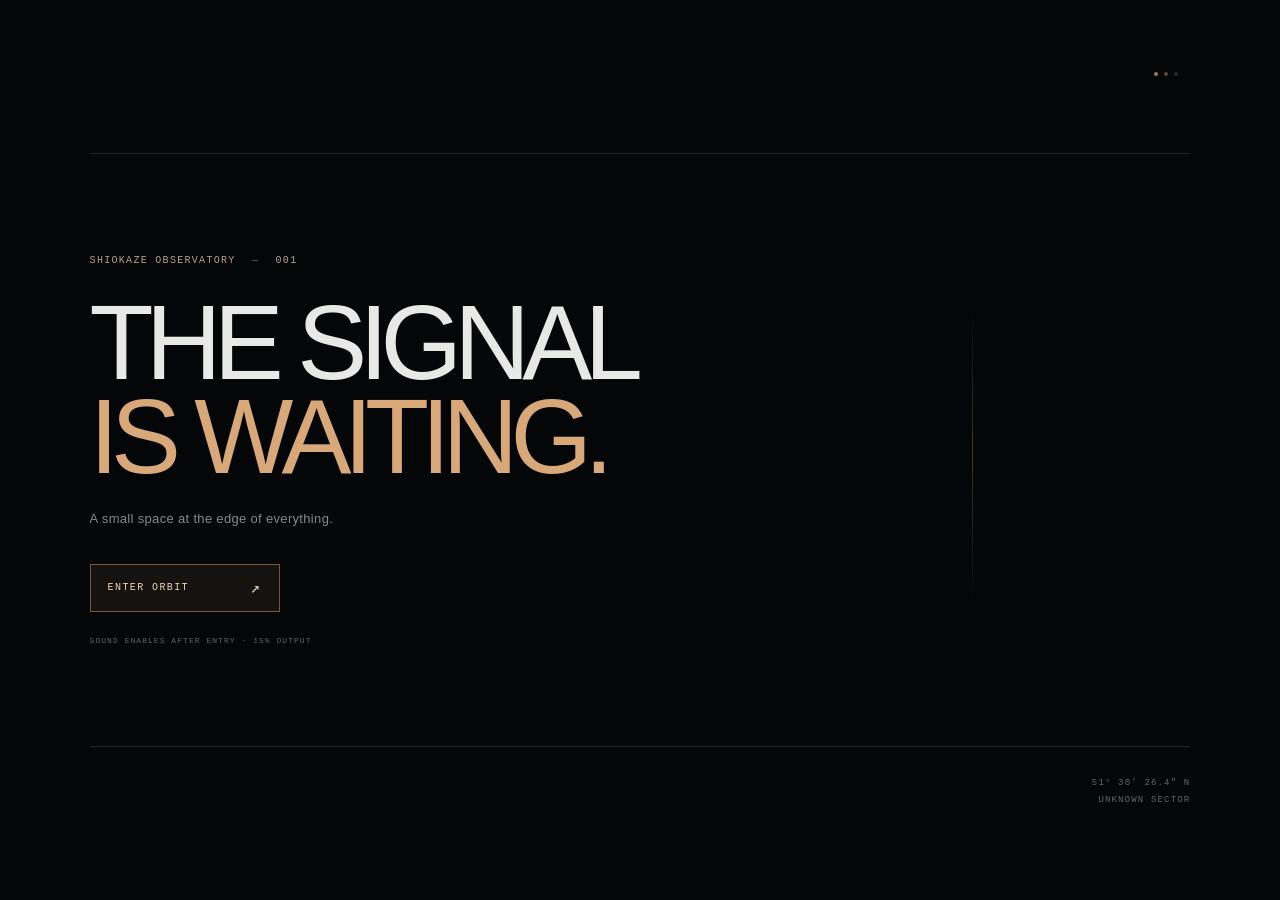
<file: event-horizon/index.html>
<!doctype html>
<html lang="en">
<head>
  <meta charset="utf-8">
  <meta name="viewport" content="width=device-width, initial-scale=1, viewport-fit=cover">
  <meta name="theme-color" content="#050608">
  <meta name="color-scheme" content="dark">
  <meta name="description" content="Shiokaze — a personal space beyond the event horizon.">
  <meta property="og:type" content="profile">
  <meta property="og:title" content="SHIOKAZE — EVENT HORIZON">
  <meta property="og:description" content="A personal space beyond the event horizon.">
  <meta property="og:image" content="../assets/avatar.jpg">
  <title>SHIOKAZE — EVENT HORIZON</title>
  <link rel="icon" href="../assets/favicon.jpg" type="image/jpeg">
  <link rel="stylesheet" href="style.css">
  <script src="app.js" defer></script>
</head>
<body class="is-locked">
  <canvas id="universe" aria-hidden="true"></canvas>
  <div class="scene-vignette" aria-hidden="true"></div>

  <div class="entry-layer" id="entry-layer" role="dialog" aria-modal="true" aria-label="Enter the observatory">
    <div class="entry-mark"><span></span><span></span><span></span></div>
    <div class="entry-copy">
      <p class="eyebrow">SHIOKAZE OBSERVATORY <span>—</span> 001</p>
      <h1>THE SIGNAL<br><em>IS WAITING.</em></h1>
      <p class="entry-note">A small space at the edge of everything.</p>
      <button class="enter-button" id="enter-button" type="button">
        <span>ENTER ORBIT</span><i aria-hidden="true">↗</i>
      </button>
      <p class="entry-foot">SOUND ENABLES AFTER ENTRY · 15% OUTPUT</p>
    </div>
    <div class="entry-coordinate">51° 30' 26.4" N<br>UNKNOWN SECTOR</div>
    <div class="entry-line" aria-hidden="true"></div>
  </div>

  <main id="observatory">
    <header class="topbar">
      <a class="brand" href="./" aria-label="Shiokaze observatory home">
        <span class="brand-symbol" aria-hidden="true"><i></i><i></i><i></i></span>
        <span><strong>SHIOKAZE</strong><small>PERSONAL OBSERVATORY</small></span>
      </a>
      <div class="topbar-right">
        <div class="clock-block">
          <span class="tiny-label" id="timezone">LOCAL TIME</span>
          <time id="clock">00:00:00</time>
        </div>
        <button class="sound-button" id="sound-toggle" type="button" aria-pressed="false" title="Toggle ambient audio">
          <span class="sound-icon" aria-hidden="true">♫</span><span id="sound-label">SOUND OFF</span>
        </button>
      </div>
    </header>

    <div class="scene-caption">
      <span class="caption-index">FIELD NOTE / 001</span>
      <span class="caption-rule"></span>
      <span class="caption-text">AN OBJECT OF CURIOUS GRAVITY</span>
    </div>

    <section class="hero" aria-label="Shiokaze profile">
      <div class="hero-kicker"><span class="live-dot"></span> SYSTEM ONLINE <span class="hero-kicker-muted">· PERSONAL SPACE</span></div>
      <h2>SHIOKAZE</h2>
      <p class="hero-description">Somewhere between <span>code</span>, sound<br>and other worlds.</p>
      <div class="hero-divider"></div>
      <div class="hero-foot">
        <span>NO FIXED COORDINATES</span>
        <span>SCROLL NOT REQUIRED</span>
      </div>
    </section>

    <div class="blackhole-label" aria-hidden="true">
      <span class="label-line"></span>
      <span>EVENT HORIZON</span>
      <span class="label-sub">R = 2GM / C²</span>
    </div>

    <nav class="orbit-nav" aria-label="Explore the observatory">
      <button class="orbit-node node-identity" type="button" data-module="identity" aria-controls="module-panel">
        <span class="node-number">01</span><span class="node-text"><strong>IDENTITY</strong><small>WHO IS HERE</small></span><i aria-hidden="true">↗</i>
      </button>
      <button class="orbit-node node-signal" type="button" data-module="signal" aria-controls="module-panel">
        <span class="node-number">02</span><span class="node-text"><strong>SIGNAL</strong><small>NOW PLAYING / STATUS</small></span><i aria-hidden="true">↗</i>
      </button>
      <button class="orbit-node node-transmissions" type="button" data-module="transmissions" aria-controls="module-panel">
        <span class="node-number">03</span><span class="node-text"><strong>TRANSMISSIONS</strong><small>LEAVE A MESSAGE</small></span><i aria-hidden="true">↗</i>
      </button>
      <button class="orbit-node node-network" type="button" data-module="network" aria-controls="module-panel">
        <span class="node-number">04</span><span class="node-text"><strong>NETWORK</strong><small>FIND ME ELSEWHERE</small></span><i aria-hidden="true">↗</i>
      </button>
    </nav>

    <footer class="bottom-bar">
      <div class="visit-stat"><span class="tiny-label">OBSERVERS</span><strong id="visit-count">—</strong></div>
      <div class="rating-block">
        <span class="tiny-label">RATE THIS SPACE</span>
        <div class="rating-stars" id="rating-stars" role="radiogroup" aria-label="Rate this site">
          <button type="button" data-rating="1" role="radio" aria-checked="false" aria-label="1 star">✳</button>
          <button type="button" data-rating="2" role="radio" aria-checked="false" aria-label="2 stars">✳</button>
          <button type="button" data-rating="3" role="radio" aria-checked="false" aria-label="3 stars">✳</button>
          <button type="button" data-rating="4" role="radio" aria-checked="false" aria-label="4 stars">✳</button>
          <button type="button" data-rating="5" role="radio" aria-checked="false" aria-label="5 stars">✳</button>
        </div>
        <span class="rating-average" id="rating-value">—</span>
      </div>
      <div class="bottom-note">YOU ARE NOT AT THE CENTRE OF THE UNIVERSE.<br>YOU ARE AT THE CENTRE OF THIS PAGE.</div>
    </footer>

    <div class="panel-backdrop" id="panel-backdrop"></div>
    <aside class="module-panel" id="module-panel" aria-live="polite" aria-label="Observatory module" hidden>
      <div class="panel-heading">
        <div><span class="panel-kicker" id="panel-kicker">01 / IDENTITY</span><h3 id="panel-title">IDENTITY</h3></div>
        <button class="panel-close" id="panel-close" type="button" aria-label="Close module">×</button>
      </div>
      <div class="panel-content" id="panel-content"></div>
    </aside>

    <div class="toast" id="toast" role="status" aria-live="polite"></div>
  </main>

  <template id="identity-template">
    <div class="identity-card">
      <div class="identity-top">
        <img class="identity-avatar" src="../assets/avatar.jpg" alt="Shiokaze avatar">
        <div><span class="tiny-label">SUBJECT / 001</span><h4>SHIOKAZE</h4><p class="identity-role">INDEPENDENT DIGITAL EXPLORER</p></div>
      </div>
      <p class="module-lead">I build things, explore strange systems, modify virtual worlds and collect sounds that feel like memories.</p>
      <div class="identity-facts">
        <div><span>LOCAL TIME</span><strong id="identity-clock">—</strong></div>
        <div><span>TIMEZONE</span><strong id="identity-timezone">—</strong></div>
        <div><span>STATUS</span><strong><i class="mini-live"></i> SOMEWHERE ONLINE</strong></div>
      </div>
      <div class="module-section-title">A FEW THINGS I RETURN TO</div>
      <div class="interest-list"><span>GAME MODDING</span><span>WEB EXPERIMENTS</span><span>MAPS & SYSTEMS</span><span>MUSIC</span></div>
    </div>
  </template>

  <template id="signal-template">
    <div class="signal-card">
      <div class="signal-section">
        <div class="module-section-title">DISCORD PRESENCE <span class="source-label">LIVE</span></div>
        <div class="discord-row">
          <div class="discord-avatar-wrap"><img id="discord-avatar" src="https://cdn.discordapp.com/embed/avatars/0.png" alt=""><span id="discord-status-dot"></span></div>
          <div class="discord-copy"><strong id="discord-name">Shiokaze</strong><span id="discord-status">CONNECTING</span><p id="discord-activity">Waiting for signal…</p></div>
        </div>
      </div>
      <div class="signal-section">
        <div class="module-section-title"><span id="music-state">LAST LISTENED</span><span class="source-label">LISTENBRAINZ</span></div>
        <div class="track-feature">
          <div class="track-art" id="track-art"><span>♪</span></div>
          <div class="track-copy"><strong id="track-title">Waiting for a track…</strong><span id="track-artist">—</span><small id="track-album"></small><a id="track-link" href="#" target="_blank" rel="noopener" hidden>OPEN RECORDING ↗</a></div>
        </div>
      </div>
      <div class="signal-section">
        <div class="module-section-title">RECENT ROTATION <span class="source-label">@SH10KAZE</span></div>
        <div class="listening-list" id="listening-list"><div class="empty-line">COLLECTING LISTENS…</div></div>
      </div>
      <div class="signal-section">
        <div class="module-section-title">REPEATED FREQUENCIES</div>
        <div class="artist-list" id="artist-list"><div class="empty-line">NO DATA YET</div></div>
      </div>
    </div>
  </template>

  <template id="transmissions-template">
    <div class="transmissions-card">
      <p class="module-lead">A message sent from your side of the horizon. Keep it short; I will read it.</p>
      <div class="transmission-list" id="guestbook-list"><div class="empty-line">LOADING TRANSMISSIONS…</div></div>
      <form class="transmission-form" id="guestbook-form">
        <label for="guest-name">YOUR CALLSIGN</label>
        <input id="guest-name" name="name" maxlength="32" autocomplete="name" placeholder="anonymous">
        <label for="guest-message">MESSAGE</label>
        <textarea id="guest-message" name="message" maxlength="160" rows="3" placeholder="Send a transmission…" required></textarea>
        <input id="guest-website" class="honeypot" type="text" tabindex="-1" autocomplete="off" aria-hidden="true">
        <div class="form-bottom"><span>MAX 160 CHARACTERS</span><button type="submit" id="guest-submit">SEND TRANSMISSION ↗</button></div>
      </form>
      <div class="owner-row"><span>ARE YOU THE OPERATOR?</span><button type="button" id="owner-open">OWNER ACCESS ↗</button></div>
    </div>
  </template>

  <template id="network-template">
    <div class="network-card">
      <p class="module-lead">Other places where parts of this signal can be found.</p>
      <a class="network-link" href="https://github.com/ShiokazeE" target="_blank" rel="noopener"><span class="network-index">01</span><span><strong>GITHUB</strong><small>CODE / PROJECTS / EXPERIMENTS</small></span><i>↗</i></a>
      <a class="network-link" href="https://steamcommunity.com/id/shiokazeIII/" target="_blank" rel="noopener"><span class="network-index">02</span><span><strong>STEAM</strong><small>GAMES / WORKSHOP / WORLDS</small></span><i>↗</i></a>
      <a class="network-link" href="mailto:lopgg96@gmail.com"><span class="network-index">03</span><span><strong>EMAIL</strong><small>DIRECT TRANSMISSION</small></span><i>↗</i></a>
      <button class="copy-address" id="copy-address" type="button" data-email="lopgg96@gmail.com">COPY EMAIL ADDRESS</button>
      <div class="network-foot">NO TRACKERS. NO MARKETING. JUST A FEW LINKS.</div>
    </div>
  </template>

  <div class="owner-modal" id="owner-modal" hidden>
    <div class="owner-backdrop" data-owner-close></div>
    <form class="owner-panel" id="owner-form" autocomplete="on">
      <div class="owner-head"><span>OPERATOR ACCESS</span><button type="button" data-owner-close aria-label="Close">×</button></div>
      <input id="owner-email" type="email" autocomplete="username" placeholder="email" required>
      <input id="owner-password" type="password" autocomplete="current-password" placeholder="password" required>
      <button class="owner-submit" type="submit">AUTHENTICATE ↗</button>
      <button class="owner-logout" id="owner-logout" type="button" hidden>END SESSION</button>
      <p id="owner-session" hidden>OPERATOR SESSION ACTIVE</p>
      <div class="owner-error" id="owner-error" role="alert"></div>
    </form>
  </div>

  <audio id="ambience" preload="none" loop playsinline>
    <source src="../assets/murasame.mp3" type="audio/mpeg">
  </audio>
</body>
</html>
</file>
<file: event-horizon/style.css>
:root {
  color-scheme: dark;
  --bg: #050608;
  --panel: rgba(10, 12, 16, .94);
  --line: rgba(226, 231, 236, .13);
  --line-strong: rgba(226, 231, 236, .24);
  --text: #e8e9e7;
  --muted: #8b9298;
  --faint: #545d64;
  --accent: #d9a879;
  --accent-soft: rgba(217, 168, 121, .16);
  --mono: "IBM Plex Mono", "SFMono-Regular", Consolas, "Liberation Mono", monospace;
  --sans: Inter, "Segoe UI", Helvetica, Arial, sans-serif;
  font-synthesis: none;
}
* { box-sizing: border-box; }
html, body { width: 100%; height: 100%; margin: 0; }
body {
  overflow: hidden;
  background: var(--bg);
  color: var(--text);
  font-family: var(--sans);
  -webkit-font-smoothing: antialiased;
  text-rendering: optimizeLegibility;
}
button, input, textarea { font: inherit; }
button { color: inherit; }
a { color: inherit; text-decoration: none; }
[hidden] { display: none !important; }

#universe {
  position: fixed;
  inset: 0;
  z-index: 0;
  width: 100%;
  height: 100%;
  display: block;
}
.scene-vignette {
  position: fixed;
  inset: 0;
  z-index: 1;
  pointer-events: none;
  background:
    linear-gradient(90deg, rgba(5,6,8,.62) 0%, rgba(5,6,8,.17) 38%, transparent 68%),
    linear-gradient(0deg, rgba(5,6,8,.72) 0%, transparent 26%, transparent 76%, rgba(5,6,8,.3) 100%);
}
#observatory {
  position: relative;
  z-index: 2;
  width: 100%;
  height: 100%;
  min-height: 540px;
  opacity: 0;
  visibility: hidden;
  transition: opacity 1.25s ease, visibility 1.25s ease;
}
body.is-entered #observatory { opacity: 1; visibility: visible; }

.entry-layer {
  position: fixed;
  inset: 0;
  z-index: 20;
  display: grid;
  grid-template-columns: 1fr minmax(0, 1fr);
  align-items: center;
  padding: clamp(28px, 7vw, 112px);
  background: #050608;
  transition: opacity .9s ease, visibility .9s ease, transform 1.1s cubic-bezier(.2,.7,.1,1);
}
.entry-layer::before, .entry-layer::after {
  content: "";
  position: absolute;
  background: var(--line);
  pointer-events: none;
}
.entry-layer::before { left: 7vw; right: 7vw; top: 17vh; height: 1px; }
.entry-layer::after { left: 7vw; right: 7vw; bottom: 17vh; height: 1px; }
.entry-layer.is-leaving { opacity: 0; visibility: hidden; transform: scale(1.025); }
.entry-mark {
  position: absolute;
  right: 8vw;
  top: 8vh;
  display: flex;
  gap: 6px;
  align-items: center;
}
.entry-mark span { display: block; width: 4px; height: 4px; border-radius: 50%; background: var(--accent); opacity: .7; }
.entry-mark span:nth-child(2) { opacity: .4; }
.entry-mark span:nth-child(3) { opacity: .2; }
.entry-copy { position: relative; z-index: 1; max-width: 570px; padding: 8vh 0; }
.eyebrow, .entry-foot, .entry-coordinate, .tiny-label, .caption-index, .caption-text, .hero-kicker, .hero-foot,
.panel-kicker, .module-section-title, .source-label, .identity-facts span, .interest-list, .form-bottom,
.owner-row, .network-foot, .network-link small, .discord-copy > span, .track-copy small, .empty-line {
  font-family: var(--mono);
  letter-spacing: .13em;
  text-transform: uppercase;
}
.eyebrow { color: #b2a18e; font-size: 10px; margin: 0 0 30px; }
.eyebrow span { color: #5f6264; padding: 0 9px; }
.entry-copy h1 {
  margin: 0;
  font-size: clamp(58px, 8.2vw, 124px);
  line-height: .89;
  font-weight: 500;
  letter-spacing: -.075em;
}
.entry-copy h1 em { font-style: normal; color: var(--accent); }
.entry-note { color: #83898d; font-size: 13px; margin: 28px 0 38px; letter-spacing: .025em; }
.enter-button {
  height: 48px;
  min-width: 190px;
  padding: 0 17px;
  display: inline-flex;
  align-items: center;
  justify-content: space-between;
  gap: 32px;
  border: 1px solid rgba(217,168,121,.48);
  background: rgba(217,168,121,.07);
  color: #ead2ba;
  font: 10px var(--mono);
  letter-spacing: .14em;
  cursor: pointer;
  transition: background .25s ease, border-color .25s ease, transform .25s ease;
}
.enter-button:hover { background: rgba(217,168,121,.15); border-color: var(--accent); transform: translateY(-2px); }
.enter-button i { font-style: normal; font-size: 16px; }
.entry-foot { color: #5d6468; font-size: 8px; margin: 24px 0 0; }
.entry-coordinate { align-self: end; justify-self: end; color: #5f676c; font-size: 9px; line-height: 1.9; text-align: right; padding-bottom: 1px; }
.entry-line { position: absolute; width: 1px; height: 33vh; right: 24vw; top: 34vh; background: linear-gradient(transparent, rgba(217,168,121,.3), transparent); }

.topbar {
  position: absolute;
  top: 0;
  left: 0;
  right: 0;
  height: 104px;
  padding: 27px 5.5vw;
  display: flex;
  align-items: flex-start;
  justify-content: space-between;
}
.brand { display: inline-flex; gap: 13px; align-items: center; }
.brand-symbol { position: relative; width: 28px; height: 28px; display: block; transform: rotate(-30deg); }
.brand-symbol i { position: absolute; border: 1px solid rgba(217,168,121,.8); border-radius: 50%; inset: 2px 7px; }
.brand-symbol i:nth-child(2) { transform: rotate(60deg); }
.brand-symbol i:nth-child(3) { transform: rotate(120deg); }
.brand strong { display: block; font-size: 11px; letter-spacing: .2em; font-weight: 600; }
.brand small { display: block; font: 8px var(--mono); letter-spacing: .12em; color: var(--muted); margin-top: 5px; }
.topbar-right { display: flex; align-items: center; gap: 28px; }
.clock-block { display: flex; flex-direction: column; align-items: flex-end; gap: 5px; }
.tiny-label { display: block; color: #757d82; font-size: 8px; }
.clock-block time { color: #d5d7d5; font: 12px var(--mono); letter-spacing: .08em; }
.sound-button {
  height: 34px;
  display: flex;
  align-items: center;
  gap: 9px;
  padding: 0 11px;
  border: 1px solid var(--line);
  background: rgba(8,10,12,.38);
  color: #aab0b2;
  font: 8px var(--mono);
  letter-spacing: .1em;
  cursor: pointer;
  transition: color .2s ease, border-color .2s ease, background .2s ease;
}
.sound-button:hover, .sound-button[aria-pressed="true"] { color: var(--accent); border-color: rgba(217,168,121,.4); background: rgba(217,168,121,.06); }
.sound-icon { font-size: 14px; }

.scene-caption {
  position: absolute;
  left: 50%;
  top: 14.5%;
  transform: translateX(-50%);
  display: flex;
  align-items: center;
  gap: 13px;
  white-space: nowrap;
  opacity: .65;
}
.caption-index, .caption-text { font-size: 8px; color: #858b8d; }
.caption-index { color: var(--accent); }
.caption-rule { width: clamp(28px, 5vw, 80px); height: 1px; background: rgba(217,168,121,.42); }

.hero {
  position: absolute;
  left: 7.1vw;
  top: 39%;
  width: min(320px, 29vw);
  transform: translateY(-8%);
  pointer-events: none;
}
.hero-kicker { font-size: 8px; letter-spacing: .13em; color: #c8c9c5; display: flex; align-items: center; gap: 9px; white-space: nowrap; }
.live-dot, .mini-live {
  display: inline-block;
  width: 6px;
  height: 6px;
  border-radius: 50%;
  background: #a8b98f;
  box-shadow: 0 0 11px rgba(168,185,143,.45);
}
.hero-kicker-muted { color: #72797d; }
.hero h2 {
  margin: 22px 0 13px -5px;
  font-size: clamp(42px, 5vw, 76px);
  font-weight: 500;
  letter-spacing: -.075em;
  line-height: .95;
  color: #f0efeb;
}
.hero-description { margin: 0; color: #aeb2b2; font-size: 14px; line-height: 1.65; font-weight: 300; }
.hero-description span { color: var(--accent); }
.hero-divider { width: 52px; height: 1px; background: rgba(217,168,121,.55); margin: 24px 0 15px; }
.hero-foot { display: flex; flex-direction: column; gap: 6px; color: #6d7479; font-size: 7px; letter-spacing: .13em; }

.blackhole-label {
  position: absolute;
  left: 53.5%;
  top: 80%;
  transform: translateX(-50%);
  display: flex;
  align-items: center;
  gap: 10px;
  pointer-events: none;
  color: rgba(197,202,201,.62);
  font: 8px var(--mono);
  letter-spacing: .16em;
  white-space: nowrap;
}
.label-line { display: block; width: 22px; height: 1px; background: rgba(217,168,121,.5); }
.label-sub { color: #626a70; font-size: 7px; }

.orbit-nav {
  position: absolute;
  inset: 0;
  pointer-events: none;
}
.orbit-nav::before, .orbit-nav::after {
  content: "";
  position: absolute;
  left: 53.5%;
  top: 49%;
  width: min(68vw, 1000px);
  height: min(68vw, 1000px);
  max-height: 90vh;
  border: 1px solid rgba(190,198,198,.075);
  border-radius: 50%;
  transform: translate(-50%,-50%) scaleY(.58) rotate(-12deg);
}
.orbit-nav::after {
  width: min(57vw, 820px);
  height: min(57vw, 820px);
  border-style: dashed;
  border-color: rgba(217,168,121,.09);
  transform: translate(-50%,-50%) scaleY(.62) rotate(18deg);
}
.orbit-node {
  position: absolute;
  z-index: 2;
  min-width: 185px;
  min-height: 48px;
  padding: 5px 10px 5px 0;
  display: flex;
  align-items: center;
  gap: 12px;
  border: 0;
  background: transparent;
  text-align: left;
  cursor: pointer;
  pointer-events: auto;
  transition: transform .28s ease, opacity .28s ease;
}
.orbit-node::before {
  content: "";
  position: absolute;
  width: 8px;
  height: 8px;
  border-radius: 50%;
  left: -20px;
  top: 50%;
  transform: translateY(-50%);
  border: 1px solid rgba(217,168,121,.7);
  background: #08090b;
  box-shadow: 0 0 0 4px rgba(217,168,121,.055), 0 0 15px rgba(217,168,121,.15);
  transition: background .25s ease, box-shadow .25s ease, transform .25s ease;
}
.orbit-node:hover { transform: translateY(-3px); }
.orbit-node:hover::before, .orbit-node:focus-visible::before { background: var(--accent); box-shadow: 0 0 0 7px rgba(217,168,121,.1), 0 0 24px rgba(217,168,121,.44); transform: translateY(-50%) scale(1.15); }
.orbit-node:focus-visible { outline: none; }
.node-number { color: var(--accent); font: 9px var(--mono); opacity: .8; }
.node-text { display: flex; flex-direction: column; gap: 5px; }
.node-text strong { color: #dfe0dc; font-size: 10px; font-weight: 500; letter-spacing: .17em; white-space: nowrap; }
.node-text small { color: #767e83; font: 7px var(--mono); letter-spacing: .12em; white-space: nowrap; }
.orbit-node > i { color: #7d8588; font-style: normal; font-size: 13px; margin-left: auto; opacity: 0; transform: translate(-4px,4px); transition: .25s ease; }
.orbit-node:hover > i { opacity: 1; transform: translate(0,0); }
.node-identity { left: 34%; top: 23%; }
.node-signal { left: 76%; top: 30%; }
.node-transmissions { left: 76%; top: 68%; }
.node-network { left: 32%; top: 75%; }

.bottom-bar {
  position: absolute;
  left: 5.5vw;
  right: 5.5vw;
  bottom: 0;
  height: 91px;
  border-top: 1px solid rgba(226,231,236,.1);
  display: flex;
  align-items: center;
  gap: 38px;
}
.visit-stat { display: flex; flex-direction: column; gap: 5px; min-width: 73px; }
.visit-stat strong { color: #d9ddda; font: 13px var(--mono); }
.rating-block { display: grid; grid-template-columns: auto auto; align-items: center; column-gap: 12px; row-gap: 4px; }
.rating-block .tiny-label { grid-column: 1 / -1; }
.rating-stars { display: flex; gap: 2px; }
.rating-stars button { border: 0; background: none; padding: 0 2px; color: #50585d; font-size: 13px; line-height: 1; cursor: pointer; transition: color .18s ease, transform .18s ease; }
.rating-stars button:hover, .rating-stars button.is-active { color: var(--accent); }
.rating-stars button:active { transform: scale(.85); }
.rating-average { color: #8e9698; font: 9px var(--mono); }
.bottom-note { margin-left: auto; color: #62696e; font: 7px/1.8 var(--mono); letter-spacing: .1em; text-align: right; }

.panel-backdrop {
  position: fixed;
  inset: 0;
  z-index: 5;
  opacity: 0;
  visibility: hidden;
  background: rgba(0,0,0,.16);
  backdrop-filter: blur(1.5px);
  transition: opacity .35s ease, visibility .35s ease;
}
body.module-open .panel-backdrop { opacity: 1; visibility: visible; }
.module-panel {
  position: fixed;
  z-index: 6;
  top: 8vh;
  right: 4.2vw;
  bottom: 8vh;
  width: min(465px, 43vw);
  min-width: 350px;
  display: flex;
  flex-direction: column;
  border: 1px solid rgba(226,231,236,.16);
  background: var(--panel);
  box-shadow: 0 30px 100px rgba(0,0,0,.45), inset 0 1px rgba(255,255,255,.035);
  backdrop-filter: blur(25px) saturate(.8);
  transform: translateX(35px);
  opacity: 0;
  transition: opacity .35s ease, transform .4s cubic-bezier(.2,.75,.2,1);
}
body.module-open .module-panel { transform: translateX(0); opacity: 1; }
.panel-heading {
  flex: 0 0 auto;
  min-height: 92px;
  display: flex;
  align-items: center;
  justify-content: space-between;
  padding: 20px 25px 18px;
  border-bottom: 1px solid var(--line);
}
.panel-kicker { display: block; font-size: 8px; color: var(--accent); margin-bottom: 8px; }
.panel-heading h3 { margin: 0; font-size: 21px; font-weight: 500; letter-spacing: .035em; }
.panel-close {
  width: 31px;
  height: 31px;
  border: 1px solid var(--line);
  color: #a9afb1;
  font-size: 21px;
  line-height: 1;
  background: rgba(255,255,255,.02);
  cursor: pointer;
  transition: background .2s ease, color .2s ease;
}
.panel-close:hover { background: rgba(217,168,121,.12); color: var(--accent); }
.panel-content { min-height: 0; overflow: auto; overscroll-behavior: contain; padding: 25px; scrollbar-width: thin; scrollbar-color: rgba(217,168,121,.3) transparent; }
.panel-content::-webkit-scrollbar { width: 5px; }
.panel-content::-webkit-scrollbar-thumb { background: rgba(217,168,121,.28); }

.identity-top { display: flex; align-items: center; gap: 18px; padding-bottom: 22px; border-bottom: 1px solid var(--line); }
.identity-avatar { width: 76px; height: 76px; object-fit: cover; border-radius: 50%; border: 1px solid rgba(217,168,121,.45); filter: saturate(.75); }
.identity-top h4 { margin: 6px 0 5px; font-size: 21px; letter-spacing: .05em; font-weight: 500; }
.identity-role { margin: 0; color: #8b9295; font: 8px var(--mono); letter-spacing: .1em; }
.module-lead { color: #aeb4b5; font-size: 13px; line-height: 1.8; font-weight: 300; margin: 20px 0 25px; }
.identity-facts { display: grid; grid-template-columns: 1fr 1fr; border-top: 1px solid var(--line); border-left: 1px solid var(--line); }
.identity-facts > div { min-height: 67px; padding: 13px 12px; border-right: 1px solid var(--line); border-bottom: 1px solid var(--line); display: flex; flex-direction: column; gap: 8px; }
.identity-facts span { font-size: 7px; color: #737d82; }
.identity-facts strong { font: 10px var(--mono); color: #d8dbd7; letter-spacing: .025em; }
.identity-facts strong .mini-live { margin-right: 6px; vertical-align: 1px; }
.module-section-title { display: flex; justify-content: space-between; align-items: center; color: #7c8588; font-size: 8px; padding-bottom: 12px; border-bottom: 1px solid var(--line); }
.interest-list { display: flex; flex-wrap: wrap; gap: 7px; margin-top: 13px; }
.interest-list span { padding: 8px 9px; border: 1px solid var(--line); color: #a9afb0; font-size: 7px; letter-spacing: .08em; }

.signal-section { margin-bottom: 25px; }
.signal-section:last-child { margin-bottom: 0; }
.source-label { color: #8a7770; font-size: 7px; letter-spacing: .1em; }
.discord-row { display: flex; gap: 13px; align-items: center; padding-top: 15px; }
.discord-avatar-wrap { position: relative; width: 44px; height: 44px; flex: 0 0 auto; }
.discord-avatar-wrap img { width: 100%; height: 100%; object-fit: cover; border-radius: 50%; }
#discord-status-dot { position: absolute; width: 10px; height: 10px; right: -1px; bottom: 0; border-radius: 50%; border: 2px solid #0c0f12; background: #5d6469; }
#discord-status-dot.online { background: #8caf87; }
#discord-status-dot.idle { background: #d3ad68; }
#discord-status-dot.dnd { background: #bf6f70; }
.discord-copy { display: flex; flex-direction: column; gap: 4px; min-width: 0; }
.discord-copy strong { font-size: 12px; font-weight: 500; }
.discord-copy > span { font-size: 7px; color: #858d91; }
.discord-copy p { margin: 3px 0 0; font-size: 11px; color: #c6c9c7; overflow-wrap: anywhere; }
.track-feature { display: flex; gap: 14px; padding-top: 15px; align-items: center; }
.track-art { width: 72px; height: 72px; flex: 0 0 72px; overflow: hidden; display: grid; place-items: center; border: 1px solid var(--line); background: radial-gradient(circle at 35% 25%, #554a44, #17191c 60%, #08090b); color: rgba(255,255,255,.4); font-size: 25px; }
.track-art img { display: block; width: 100%; height: 100%; object-fit: cover; }
.track-copy { display: flex; flex-direction: column; align-items: flex-start; gap: 5px; min-width: 0; }
.track-copy strong { font-size: 12px; line-height: 1.45; font-weight: 500; overflow-wrap: anywhere; }
.track-copy > span { color: #b3a18f; font-size: 10px; }
.track-copy small { color: #778084; font-size: 7px; letter-spacing: .08em; }
.track-copy a { margin-top: 4px; font: 8px var(--mono); color: var(--accent); letter-spacing: .1em; }
.listening-list, .artist-list { padding-top: 9px; }
.listening-row, .artist-row { display: grid; grid-template-columns: 22px minmax(0,1fr) auto; gap: 10px; align-items: center; min-height: 31px; border-bottom: 1px solid rgba(226,231,236,.07); }
.listening-row .row-number, .artist-row .row-number { color: #747d81; font: 8px var(--mono); }
.listening-row strong, .artist-row strong { overflow: hidden; text-overflow: ellipsis; white-space: nowrap; font-size: 10px; font-weight: 400; color: #c8ccca; }
.listening-row small, .artist-row small { color: #777f82; font: 8px var(--mono); white-space: nowrap; }
.empty-line { color: #626a6e; font-size: 8px; padding: 15px 0; letter-spacing: .1em; }

.transmission-list { display: flex; flex-direction: column; gap: 9px; max-height: 34vh; overflow-y: auto; padding-right: 4px; }
.transmission-item { padding: 13px 14px; border: 1px solid var(--line); background: rgba(255,255,255,.018); }
.transmission-meta { display: flex; align-items: center; justify-content: space-between; gap: 12px; margin-bottom: 8px; }
.transmission-meta strong { font-size: 10px; font-weight: 500; color: #d8dbd8; }
.transmission-meta time { font: 8px var(--mono); color: #747d81; white-space: nowrap; }
.transmission-text { color: #aeb5b4; font-size: 11px; line-height: 1.7; overflow-wrap: anywhere; white-space: pre-wrap; }
.transmission-reply { margin-top: 10px; padding: 9px 10px; border-left: 2px solid rgba(217,168,121,.65); background: rgba(217,168,121,.045); }
.transmission-reply span { display: block; font: 7px var(--mono); letter-spacing: .12em; color: var(--accent); margin-bottom: 6px; }
.transmission-reply p { margin: 0; color: #c0c1bb; font-size: 10px; line-height: 1.65; white-space: pre-wrap; }
.owner-actions { display: flex; gap: 7px; margin-top: 10px; flex-wrap: wrap; }
.owner-actions button, .reply-editor button { border: 1px solid var(--line); color: #aab0af; padding: 6px 8px; font: 7px var(--mono); letter-spacing: .08em; background: transparent; cursor: pointer; }
.owner-actions button:hover, .reply-editor button:hover { border-color: rgba(217,168,121,.5); color: var(--accent); }
.reply-editor { display: flex; gap: 7px; margin-top: 8px; }
.reply-editor textarea { min-width: 0; flex: 1; min-height: 44px; padding: 8px; resize: vertical; background: rgba(0,0,0,.2); color: var(--text); border: 1px solid var(--line); font-size: 10px; }
.transmission-form { margin-top: 19px; padding-top: 18px; border-top: 1px solid var(--line); display: flex; flex-direction: column; gap: 8px; }
.transmission-form label { margin-top: 5px; color: #879094; font: 8px var(--mono); letter-spacing: .1em; }
.transmission-form input, .transmission-form textarea, .owner-panel input {
  width: 100%;
  border: 1px solid var(--line);
  background: rgba(255,255,255,.025);
  color: var(--text);
  border-radius: 0;
  outline: none;
  padding: 11px 12px;
  font-size: 11px;
  resize: vertical;
  transition: border-color .2s ease;
}
.transmission-form input:focus, .transmission-form textarea:focus, .owner-panel input:focus { border-color: rgba(217,168,121,.6); }
.transmission-form input::placeholder, .transmission-form textarea::placeholder, .owner-panel input::placeholder { color: #626b70; }
.form-bottom { display: flex; align-items: center; justify-content: space-between; gap: 12px; margin-top: 3px; }
.form-bottom span { color: #687176; font-size: 7px; }
.form-bottom button, .owner-submit { padding: 11px 12px; color: #e1c3a5; border: 1px solid rgba(217,168,121,.4); background: rgba(217,168,121,.08); font: 8px var(--mono); letter-spacing: .1em; cursor: pointer; }
.form-bottom button:hover, .owner-submit:hover { background: rgba(217,168,121,.16); }
.form-bottom button:disabled { opacity: .5; cursor: wait; }
.owner-row { display: flex; justify-content: space-between; align-items: center; gap: 12px; margin-top: 18px; padding-top: 15px; border-top: 1px solid var(--line); color: #677176; font-size: 7px; }
.owner-row button { color: #a99a8b; background: transparent; border: 0; font: 8px var(--mono); cursor: pointer; }
.owner-row button:hover { color: var(--accent); }
.honeypot { position: absolute !important; left: -10000px !important; width: 1px !important; height: 1px !important; opacity: 0 !important; }

.network-link { display: flex; align-items: center; min-height: 76px; gap: 15px; border-bottom: 1px solid var(--line); transition: padding .2s ease, background .2s ease; }
.network-link:hover { padding-left: 8px; background: rgba(255,255,255,.018); }
.network-index { color: var(--accent); font: 9px var(--mono); }
.network-link > span:nth-child(2) { display: flex; flex-direction: column; gap: 6px; }
.network-link strong { font-size: 11px; font-weight: 500; letter-spacing: .12em; }
.network-link small { color: #747e82; font-size: 7px; }
.network-link i { margin-left: auto; color: #8c9699; font-style: normal; }
.copy-address { margin-top: 17px; border: 1px solid var(--line); background: transparent; padding: 10px 12px; color: #aeb5b2; font: 8px var(--mono); letter-spacing: .1em; cursor: pointer; }
.copy-address:hover { border-color: rgba(217,168,121,.45); color: var(--accent); }
.network-foot { margin-top: 28px; color: #626c70; font-size: 7px; line-height: 1.8; }

.toast {
  position: fixed;
  z-index: 15;
  left: 50%;
  bottom: 112px;
  transform: translate(-50%, 8px);
  padding: 10px 15px;
  border: 1px solid rgba(217,168,121,.33);
  background: rgba(10,12,15,.94);
  color: #dfc5a8;
  font: 8px var(--mono);
  letter-spacing: .12em;
  opacity: 0;
  pointer-events: none;
  transition: opacity .2s ease, transform .2s ease;
}
.toast.is-visible { opacity: 1; transform: translate(-50%, 0); }

.owner-modal { position: fixed; inset: 0; z-index: 30; display: grid; place-items: center; padding: 20px; }
.owner-backdrop { position: absolute; inset: 0; background: rgba(0,0,0,.72); backdrop-filter: blur(7px); }
.owner-panel { position: relative; width: min(360px, 100%); padding: 23px; background: #0c0f12; border: 1px solid var(--line-strong); display: flex; flex-direction: column; gap: 11px; }
.owner-head { display: flex; justify-content: space-between; align-items: center; color: var(--accent); font: 8px var(--mono); letter-spacing: .13em; margin-bottom: 8px; }
.owner-head button { border: 0; background: none; color: #aab0b2; font-size: 22px; cursor: pointer; }
.owner-panel input { font-family: var(--mono); }
.owner-logout { border: 1px solid var(--line); background: transparent; color: #aeb4b3; padding: 10px; cursor: pointer; font: 8px var(--mono); }
#owner-session { color: #9aab8a; font: 8px var(--mono); letter-spacing: .1em; }
.owner-error { min-height: 14px; color: #cf8580; font: 9px var(--mono); }

@media (max-width: 1100px) and (min-width: 701px) {
  .hero { left: 5vw; width: 270px; }
  .node-identity { left: 30%; }
  .node-network { left: 28%; }
  .node-signal, .node-transmissions { left: 75%; }
  .orbit-nav::before { width: 74vw; height: 74vw; }
  .module-panel { right: 3vw; width: min(440px, 48vw); }
}
@media (max-width: 700px) {
  body { overflow: hidden; }
  #observatory { min-height: 580px; }
  .scene-vignette { background: linear-gradient(0deg, rgba(5,6,8,.7), transparent 40%, rgba(5,6,8,.25)); }
  .entry-layer { display: block; padding: 0 8vw; }
  .entry-layer::before { top: 13vh; left: 8vw; right: 8vw; }
  .entry-layer::after { bottom: 13vh; left: 8vw; right: 8vw; }
  .entry-copy { padding-top: 31vh; }
  .entry-copy h1 { font-size: clamp(58px, 16vw, 92px); }
  .entry-note { margin: 20px 0 29px; font-size: 12px; }
  .entry-mark { top: 7vh; right: 9vw; }
  .entry-coordinate { position: absolute; bottom: 7vh; right: 8vw; font-size: 8px; }
  .entry-line { right: 21vw; height: 19vh; top: 49vh; }
  .topbar { height: 75px; padding: 19px 6vw; }
  .brand { gap: 8px; }
  .brand-symbol { width: 23px; height: 23px; }
  .brand strong { font-size: 9px; }
  .brand small { font-size: 6px; }
  .topbar-right { gap: 12px; }
  .clock-block { gap: 4px; }
  .clock-block time { font-size: 10px; }
  .clock-block .tiny-label { font-size: 6px; }
  .sound-button { height: 30px; padding: 0 8px; gap: 5px; font-size: 7px; }
  .sound-icon { font-size: 12px; }
  .scene-caption { top: 14%; gap: 7px; }
  .caption-index, .caption-text { font-size: 6px; }
  .caption-rule { width: 20px; }
  .hero { left: 7vw; top: 24%; width: 86vw; transform: none; }
  .hero-kicker { font-size: 7px; }
  .hero h2 { font-size: clamp(42px, 12vw, 62px); margin: 13px 0 7px -3px; }
  .hero-description { font-size: 11px; line-height: 1.5; }
  .hero-divider { margin: 12px 0 8px; width: 35px; }
  .hero-foot { display: none; }
  .blackhole-label { top: 60%; left: 50%; font-size: 7px; gap: 7px; }
  .label-sub { display: none; }
  .orbit-nav::before { left: 50%; top: 53%; width: 88vw; height: 88vw; max-height: none; opacity: .6; }
  .orbit-nav::after { left: 50%; top: 53%; width: 72vw; height: 72vw; opacity: .7; }
  .orbit-node { min-width: 0; min-height: 35px; padding: 5px 6px; gap: 6px; border: 1px solid rgba(226,231,236,.14); background: rgba(7,9,12,.64); backdrop-filter: blur(7px); }
  .orbit-node::before { width: 5px; height: 5px; left: -4px; top: 50%; }
  .node-number { font-size: 7px; }
  .node-text { gap: 3px; }
  .node-text strong { font-size: 7px; letter-spacing: .1em; }
  .node-text small { font-size: 5px; letter-spacing: .06em; }
  .orbit-node > i { display: none; }
  .node-identity { left: 5vw; top: 55%; }
  .node-signal { left: auto; right: 5vw; top: 55%; }
  .node-transmissions { left: auto; right: 5vw; top: 65%; }
  .node-network { left: 5vw; top: 65%; }
  .bottom-bar { left: 6vw; right: 6vw; bottom: 0; height: 64px; gap: 17px; }
  .visit-stat { min-width: 47px; gap: 3px; }
  .visit-stat .tiny-label, .rating-block .tiny-label { font-size: 6px; }
  .visit-stat strong { font-size: 10px; }
  .rating-block { column-gap: 5px; row-gap: 3px; }
  .rating-stars button { font-size: 10px; padding: 0 1px; }
  .rating-average { font-size: 7px; }
  .bottom-note { font-size: 5px; line-height: 1.7; }
  .module-panel { top: auto; left: 3vw; right: 3vw; bottom: 74px; width: auto; min-width: 0; height: min(57vh, 550px); max-height: calc(100dvh - 110px); transform: translateY(25px); }
  body.module-open .module-panel { transform: translateY(0); }
  .panel-heading { min-height: 69px; padding: 13px 17px; }
  .panel-heading h3 { font-size: 16px; }
  .panel-kicker { font-size: 7px; margin-bottom: 5px; }
  .panel-close { width: 28px; height: 28px; font-size: 19px; }
  .panel-content { padding: 17px; }
  .identity-avatar { width: 61px; height: 61px; }
  .identity-top h4 { font-size: 18px; }
  .module-lead { font-size: 11px; margin: 15px 0 18px; }
  .identity-facts > div { min-height: 59px; padding: 10px; }
  .identity-facts strong { font-size: 8px; }
  .interest-list span { font-size: 6px; }
  .signal-section { margin-bottom: 20px; }
  .transmission-list { max-height: 22vh; }
  .toast { bottom: 82px; }
}
@media (max-width: 380px) {
  .node-text small { display: none; }
  .orbit-node { min-width: 119px; }
  .node-identity, .node-network { left: 3vw; }
  .node-signal, .node-transmissions { right: 3vw; }
  .bottom-note { display: none; }
  .bottom-bar { justify-content: flex-start; }
}
@media (max-height: 650px) and (min-width: 701px) {
  .topbar { height: 75px; }
  .hero { top: 37%; }
  .hero h2 { font-size: 48px; }
  .hero-divider { margin: 15px 0 10px; }
  .bottom-bar { height: 65px; }
  .node-identity { top: 18%; }
  .node-network { top: 77%; }
  .module-panel { top: 5vh; bottom: 5vh; }
}
@media (prefers-reduced-motion: reduce) {
  *, *::before, *::after { scroll-behavior: auto !important; animation-duration: .01ms !important; animation-iteration-count: 1 !important; transition-duration: .01ms !important; }
}

/* GPU fallback for browsers where WebGL is unavailable. */
.no-webgl #universe {
  background:
    radial-gradient(ellipse 39% 7% at 53.5% 50%, rgba(238, 161, 102, .52), transparent 68%),
    radial-gradient(ellipse 35% 4% at 53.5% 50%, rgba(255, 207, 158, .5), transparent 70%),
    radial-gradient(circle at 53.5% 50%, #000 0 11.8%, rgba(4,5,7,.98) 12.4%, transparent 13.4%),
    radial-gradient(ellipse 48% 19% at 53.5% 50%, rgba(99,52,31,.2), transparent 72%),
    #050608;
}
</file>
